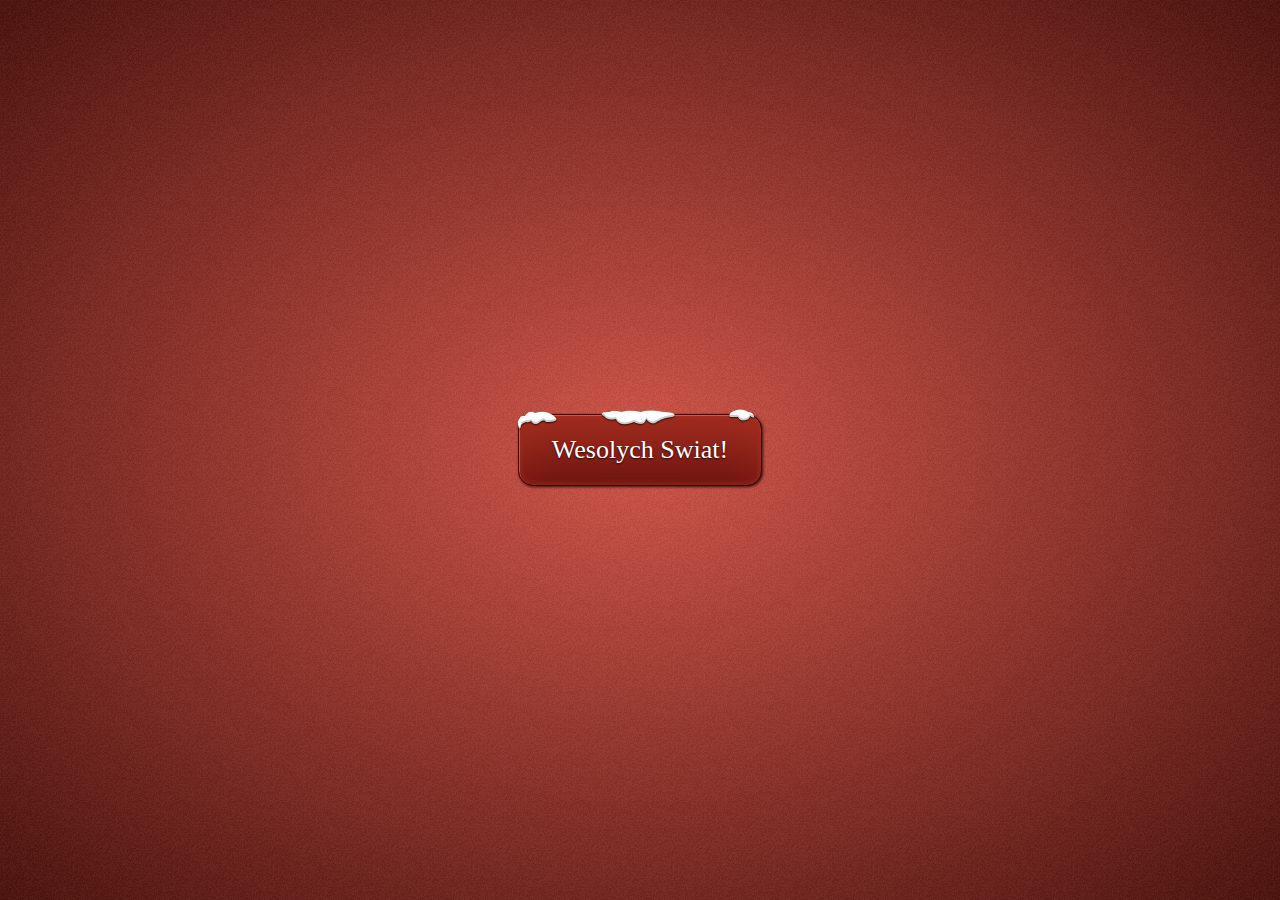
<file: Christmas.html>
<html lang="en">
<head>
  <meta charset="UTF-8">
  <title>Christmas Button</title>
  <link href="styles.css" rel='stylesheet' type='text/css'>
</head>
<body>
  <div class="bg">
    <div class="centerer">
      <a href="Christmas2.html" class="button">Wesolych Swiat!</a>
    </div>
  </div>
</body>
</html>
</file>
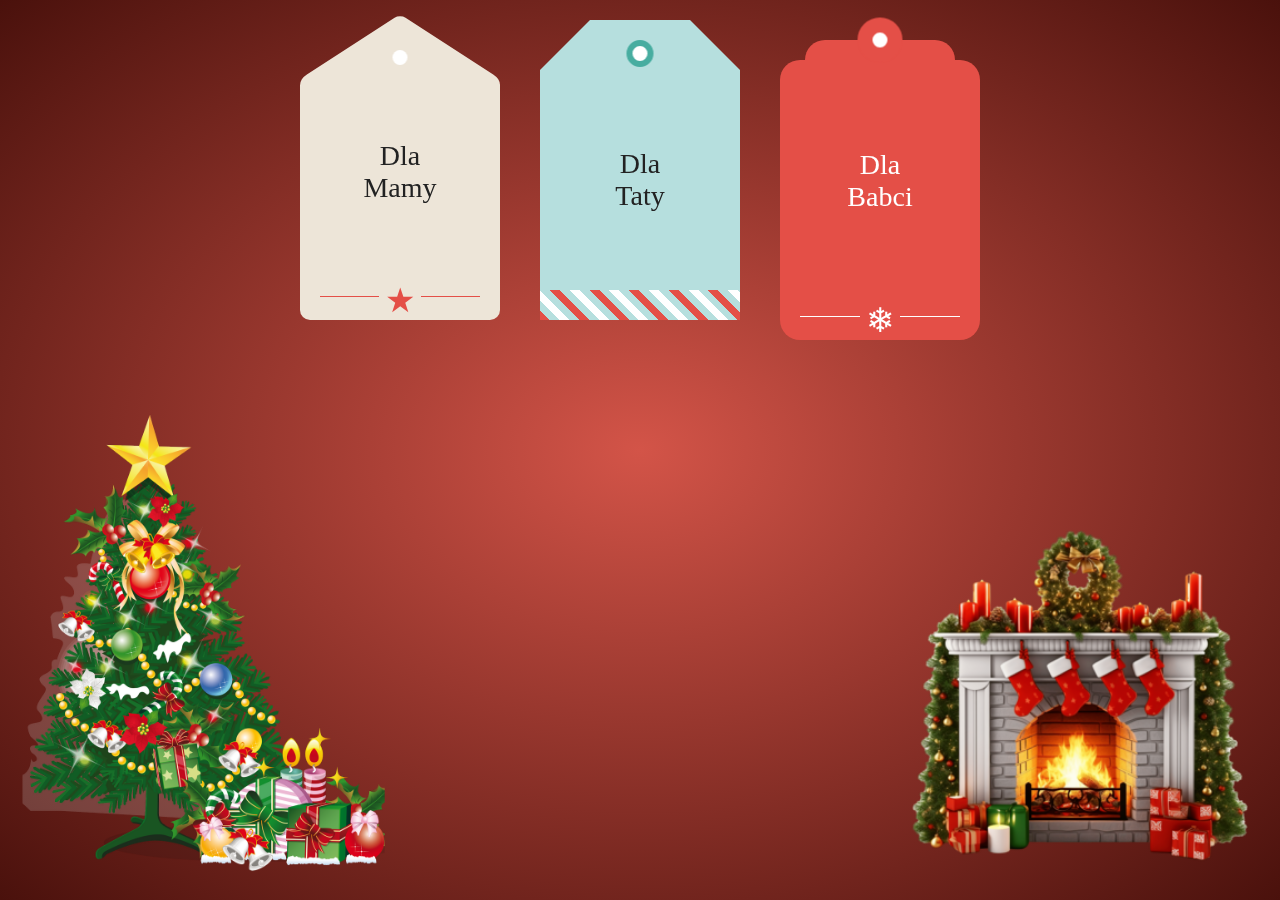
<file: Christmas2.html>
<html lang="en">
<head>
  <meta charset="UTF-8">
  <title>Christmas Button</title>
  <link href="styles.css" rel='stylesheet' type='text/css'>
</head>
<body>  
  <div class="bg">
    <div class="tags">

    <div class="tag-container">
        <div class="tag">

            <div class="tag-side tag-1-side">
                <div class="tag-1-top"></div>
                <div class="tag-text tag-1-text">
                    Dla<br />Mamy
                    <div class="rule-shape rule-red">&starf;</div>
                </div>
            </div>

            <div class="tag-side tag-1-side is-back">
                <div class="tag-1-top"></div>
                <div class="tag-text tag-1-text">
                    Życzę Zdrowia, Piękna, Szczęscia i bezpiecznej podróży w 2024 roku
                    <div class="rule-shape">&starf;</div>
                </div>
            </div>

        </div>
    </div>

    <div class="tag-container">
        <div class="tag">

            <div class="tag-side tag-2-side">
                <div class="tag-text tag-2-text">
                    Dla<br />Taty
                    <div class="rule-diagonal"></div>
                </div>
            </div>

            <div class="tag-side tag-2-side is-back">
                <div class="tag-text tag-2-text">
                    Życzę Zdrowia, jak najwięcej młodości i wigoru oraz udanego 2024 roku
                    <div class="rule-diagonal"></div>
                </div>
            </div>

        </div>
    </div>

    <div class="tag-container">
        <div class="tag">

            <div class="tag-side tag-3-side">
                <div class="tag-text tag-3-text">
                    Dla<br />Babci
                    <div class="rule-shape">&#10052;</div>
                </div>
            </div>

            <div class="tag-side tag-3-side is-back">
                <div class="tag-text tag-3-text">
                    Życzę jak najwięcej zdrowia, pomyślności i żeby ręka wyzdrowiała jak najszybciej :)
                    <div class="rule-shape">&#10052;</div>
                </div>
            </div>

        </div>
    </div>

</div>
  </div>
  <img src="media/choinka.png" alt="choinka" class="fixed-image2">
  <img src="media/kominek.png" alt="kominek" class="fixed-image">
</body>
</html>
</file>
<file: styles.css>
body { margin: 0; }
.button {
  display: inline-block;
  -webkit-box-sizing:border-box;
     -moz-box-sizing:border-box;
          box-sizing:border-box;
  min-width:100px;
  padding: 22px 33px;
  font-family: 'Lobster', cursive;
  font-size: 26px;
  line-height: 26px;
  text-decoration: none;
  color: #FFF;
  text-shadow: 0 1px 2px rgba(0,0,0,0.75);
  background: #5e0d0c;
  outline: none;
  border-radius: 15px;
  border: 1px solid #4c0300;
  box-shadow:
    inset 1px 1px 0px rgba(255,255,255,0.25), /* highlight */
    inset 0 0 6px #a23227, /* inner glow */
    inset 0 80px 80px -40px #ac3223, /* gradient */
    1px 1px 3px rgba(0,0,0,0.75); /* shadow */
    
  position: relative;
  overflow: visible; /* IE9 & 10 */
  -webkit-transition: 500ms linear;
     -moz-transition: 500ms linear;
       -o-transition: 500ms linear;
          transition: 500ms linear;
		  
}

.button::before {
  content: '';
  display: block;
  position: absolute;
  top: -7px;
  left: -3px;
  right: 0;
  height: 23px;
  background: url([data-uri]) no-repeat 0 0,
  url([data-uri]) no-repeat 50% 0,
  url([data-uri]) no-repeat 100% 0;
  
}
.button:hover {
  background: #a61715;
  text-shadow: 0 1px 2px rgba(0,0,0,0.75), 0 0 40px #FFF;
  box-shadow:
    inset 1px 1px 0px rgba(255,255,255,0.25), /* highlight */
    inset 0 0 6px #da3b2c, /* inner glow */
    inset 0 80px 80px -40px #dd4330, /* gradient */
    1px 1px 3px rgba(0,0,0,0.75); /* shadow */
    
}
.button:focus {
  outline: none; /*FF*/
}
.button:active {
  box-shadow:
    inset 1px 1px 0px rgba(255,255,255,0.25), /* highlight */
    inset 0 0 6px #da3b2c, /* inner glow */
    inset 0 80px 80px -40px #dd4330, /* gradient */
    0px 1px 0px rgba(255,255,255,0.25); /* shadow */
    
  -webkit-transition: 50ms linear;
     -moz-transition: 50ms linear;
       -o-transition: 50ms linear;
          transition: 50ms linear;
}


/* other styles */
html, body {
  width:100%;
  height: 100%;
}
.bg {
  width: 100%;
  height: 100%;
  display: table;
  background: url([data-uri]);
  background: -moz-radial-gradient(center, ellipse cover, #d35448 0%, #4a110c 100%); /* FF3.6+ */
  background: -webkit-gradient(radial, center center, 0px, center center, 100%, color-stop(0%,#d35448), color-stop(100%,#4a110c)); /* Chrome,Safari4+ */
  background: -webkit-radial-gradient(center, ellipse cover, #d35448 0%,#4a110c 100%); /* Chrome10+,Safari5.1+ */
  background: -o-radial-gradient(center, ellipse cover, #d35448 0%,#4a110c 100%); /* Opera 12+ */
  background: -ms-radial-gradient(center, ellipse cover, #d35448 0%,#4a110c 100%); /* IE10+ */
  background: radial-gradient(ellipse at center, #d35448 0%,#4a110c 100%); /* W3C */
}
  .centerer {
    display: table-cell;
    vertical-align: middle;
    text-align: center;
    /* noise image */
    background-image: url([data-uri]);

  }
  
  
  *, *:after, *:before {
  box-sizing: border-box;
}

.tags {
    flex-wrap: wrap;
    -webkit-box-pack: center;
    justify-content: center;
    display: -webkit-box;
    display: flex;
}

/* Shared */
.tag-container {
    width: 200px;
    height: 300px;
    margin: 20px;
    position: relative;
    -webkit-perspective: 800px;
    perspective: 800px;
}

.tag {
    width: 100%;
    height: 100%;
    position: absolute;
    -webkit-transform: translate3d(0, 0, 0);
    transform: translate3d(0, 0, 0);
    -webkit-transform-style: preserve-3d;
    transform-style: preserve-3d;
    -webkit-transition: -webkit-transform 1s;
    transition: -webkit-transform 1s;
    transition: transform 1s;
    transition: transform 1s, -webkit-transform 1s;
}

.tag-container:hover .tag {
    -webkit-transform: rotateY(180deg);
    transform: rotateY(180deg);
}

.tag-side {
    width: 100%;
    height: 100%;
    position: absolute;
    -webkit-transform: translate3d(0, 0, 0);
    transform: translate3d(0, 0, 0);
    -webkit-backface-visibility: hidden;
    backface-visibility: hidden;
    display: -webkit-box;
    display: -ms-flexbox;
    display: flex;
    -webkit-box-align: stretch;
    -ms-flex-align: stretch;
    align-items: stretch;
}

.tag-side.is-back {
    -webkit-transform: rotateY(180deg);
    transform: rotateY(180deg);
    z-index: 2;
}

.tag-text {
    width: 100%;
    padding: 0 20px;
    color: #222;
    font: 28px 'Sacramento', cursive;
    text-align: center;
    display: -webkit-box;
    display: -ms-flexbox;
    display: flex;
    -webkit-box-align: center;
    -ms-flex-align: center;
    align-items: center;
    -webkit-box-pack: center;
    -ms-flex-pack: center;
    justify-content: center;
    -ms-flex-wrap: wrap;
    flex-wrap: wrap;
}

/* Tag 1 */
.tag-1-side:before {
    content: " ";
    background: #fff;
    width: 15px;
    height: 15px;
    border-radius: 50%;
    position: absolute;
    top: 30px;
    left: 50%;
    z-index: 1;
    -webkit-transform: translate3d(-50%, 0, 0);
    transform: translate3d(-50%, 0, 0);
}

.tag-1-top {
    width: 100%;
    margin-top: -35px;
    position: absolute;
    top: 0;
    -webkit-transform: scale(0.775, 0.5) translate3d(0, 0, 0);
    transform: scale(0.775, 0.5) translate3d(0, 0, 0);
}

.tag-1-top:before {
    content: " ";
    background: #ede5d8;
    padding-bottom: 200px;
    border-bottom-left-radius: 30px;
    border-top-left-radius: 10px;
    border-top-right-radius: 30px;
    display: block;
    -webkit-transform: rotate(45deg);
    transform: rotate(45deg);
}

.tag-1-side.is-back .tag-1-top:before {
    background: #e44f47;
}

.tag-1-text {
    background: #ede5d8;
    margin-top: 65px;
    border-bottom-left-radius: 10px;
    border-bottom-right-radius: 10px;
    padding-top: 30px;
    position: relative;
    z-index: 1;
    -webkit-transform: translate3d(0, 0, 0);
    transform: translate3d(0, 0, 0);
}

.tag-1-side.is-back .tag-1-text {
    background: #e44f47;
    color: #fff;
	font-size: 20px;
}

/* Tag 2 */
.tag-2-side:before,
.tag-2-side:after {
    content: " ";
    background: #b6dfde;
    height: 50px;
    position: absolute;
    top: 0;
    left: 50px;
    right: 50px;
    -webkit-transform: skew(-45deg) translate3d(0, 0, 0);
    transform: skew(-45deg) translate3d(0, 0, 0);
    -webkit-transform-origin: 0 0;
    transform-origin: 0 0;
}

.tag-2-side.is-back:before,
.tag-2-side.is-back:after {
    background: #47ada0;
}

.tag-2-side:after {
    -webkit-transform: skew(45deg);
    transform: skew(45deg);
}

.tag-2-text:before {
    content: " ";
    background: #fff;
    width: 27px;
    height: 27px;
    border: 6px solid #47ada0;
    border-radius: 50%;
    position: absolute;
    top: 20px;
    left: 50%;
    z-index: 1;
    -webkit-transform: translate3d(-50%, 0, 0);
    transform: translate3d(-50%, 0, 0);
}

.tag-2-side.is-back .tag-2-text:before {
    border-color: #b6dfde;
}

.tag-2-text {
    background: #b6dfde;
    margin-top: 50px;
    padding-bottom: 30px;
}

.tag-2-side.is-back .tag-2-text {
    background: #47ada0;
	font-size: 20px;
}

/* Tag 3 */
.tag-3-side {
    margin-top: 20px;
    padding-top: 20px;
    display: -webkit-box;
    display: flex;
}

.tag-3-side:before {
    content: " ";
    background: #e44f47;
    width: 150px;
    height: 100%;
    border-radius: 20px;
    position: absolute;
    top: 0;
    left: 50%;
    -webkit-transform: translate3d(-50%, 0, 0);
    transform: translate3d(-50%, 0, 0);
}

.tag-3-side.is-back:before {
    background: #b6dfde;
}

.tag-3-side:after {
    content: " ";
    background: #fff;
    width: 45px;
    height: 45px;
    border: 15px solid #e44f47;
    border-radius: 50%;
    position: absolute;
    top: 0;
    left: 50%;
    z-index: 1;
    -webkit-transform: translate3d(-50%, -50%, 0);
    transform: translate3d(-50%, -50%, 0);
}

.tag-3-side.is-back:after {
    border-color: #b6dfde;
}

.tag-3-text {
    background: #e44f47;
    width: 100%;
    border-radius: 20px;
    padding-top: 60px;
    color: #fff;
    z-index: 1;
}

.tag-3-side.is-back .tag-3-text {
    background: #b6dfde;
    color: #222;
	font-size: 18px;
}

/* Extras */
.rule-shape {
    width: 100%;
    color: #fff;
    font-size: 34px;
    display: -webkit-box;
    display: flex;
    -webkit-box-align: center;
    align-items: center;
    align-self: flex-end;
}

.rule-shape:before,
.rule-shape:after {
    content: " ";
    background: #fff;
    height: 1px;
    margin-bottom: 8px;
    display: block;
    -webkit-box-flex: 2;
    flex-grow: 2;
}

.rule-shape:before {
    margin-right: 6.25px;
}

.rule-shape:after {
    margin-left: 6.25px;
}

.rule-red {
    color: #e44f47;
}

.rule-red:before,
.rule-red:after {
    background: #e44f47;
}

.rule-diagonal {
    background: -webkit-repeating-linear-gradient(
        45deg,
        #e44f47,
        #e44f47 7px,
        transparent 7px,
        transparent 14px,
        #fff 14px,
        #fff 21px,
        transparent 21px,
        transparent 28px
    );
    background: repeating-linear-gradient(
        45deg,
        #e44f47,
        #e44f47 7px,
        transparent 7px,
        transparent 14px,
        #fff 14px,
        #fff 21px,
        transparent 21px,
        transparent 28px
    );
    width: 100%;
    height: 30px;
    position: absolute;
    bottom: 0;
    left: 0;
}

.fixed-image2 {
  position: fixed;
  bottom: 0;
  left: 0;
  max-width:100%;	
  width: 400px;
  height: auto;
  z-index: 999; 
}

.fixed-image {
  position: fixed;
  bottom: 0;
  right: 0;
  width: 400px; 
  height: auto; 
  z-index: 999;
}
</file>
